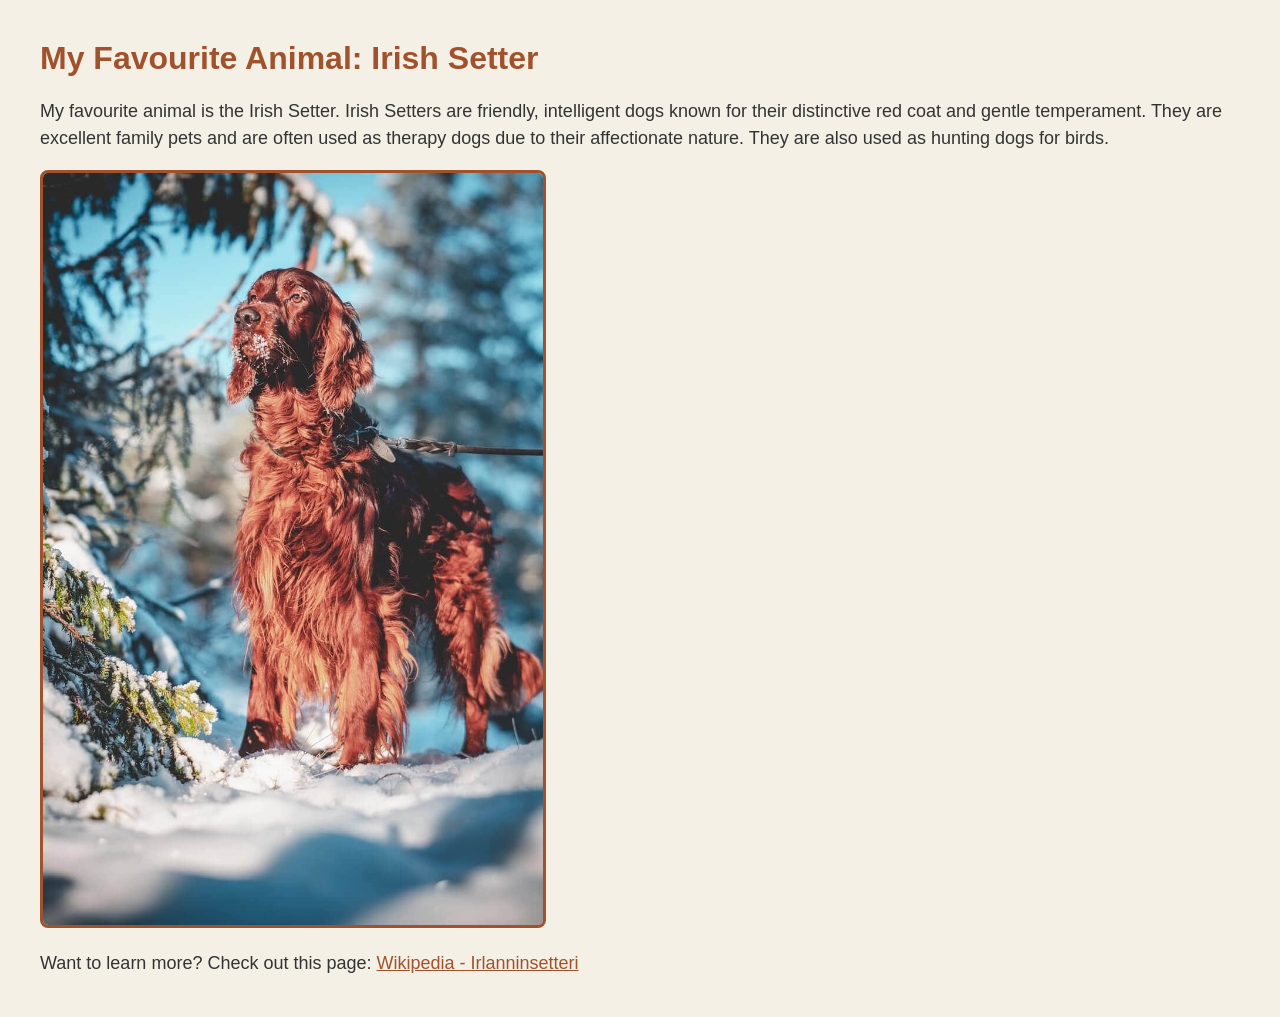
<file: Workshop1/index.html>
<!DOCTYPE html>
<html lang="en">
<head>
    <meta charset="UTF-8">
    <meta name="viewport" content="width=device-width, initial-scale=1.0">
    <title>Irish Setter</title>
    <link rel="stylesheet" href="styles.css"
</head>
<body>

    <h1>My Favourite Animal: Irish Setter</h1>

    <p>
        My favourite animal is the Irish Setter. Irish Setters are friendly, intelligent dogs known for their distinctive red coat and gentle temperament. They are excellent family pets and are often used as therapy dogs due to their affectionate nature. They are also used as hunting dogs for birds.
    </p>

    <img src="Punainen-Irlanninsetteri.jpg" alt="cool picture of said dog" width="500">

    <p>
        Want to learn more? Check out this page:
        <a href="https://fi.wikipedia.org/wiki/Irlanninsetteri" target="_blank">
            Wikipedia - Irlanninsetteri
        </a>
    </p>

</body>
</html>
</file>
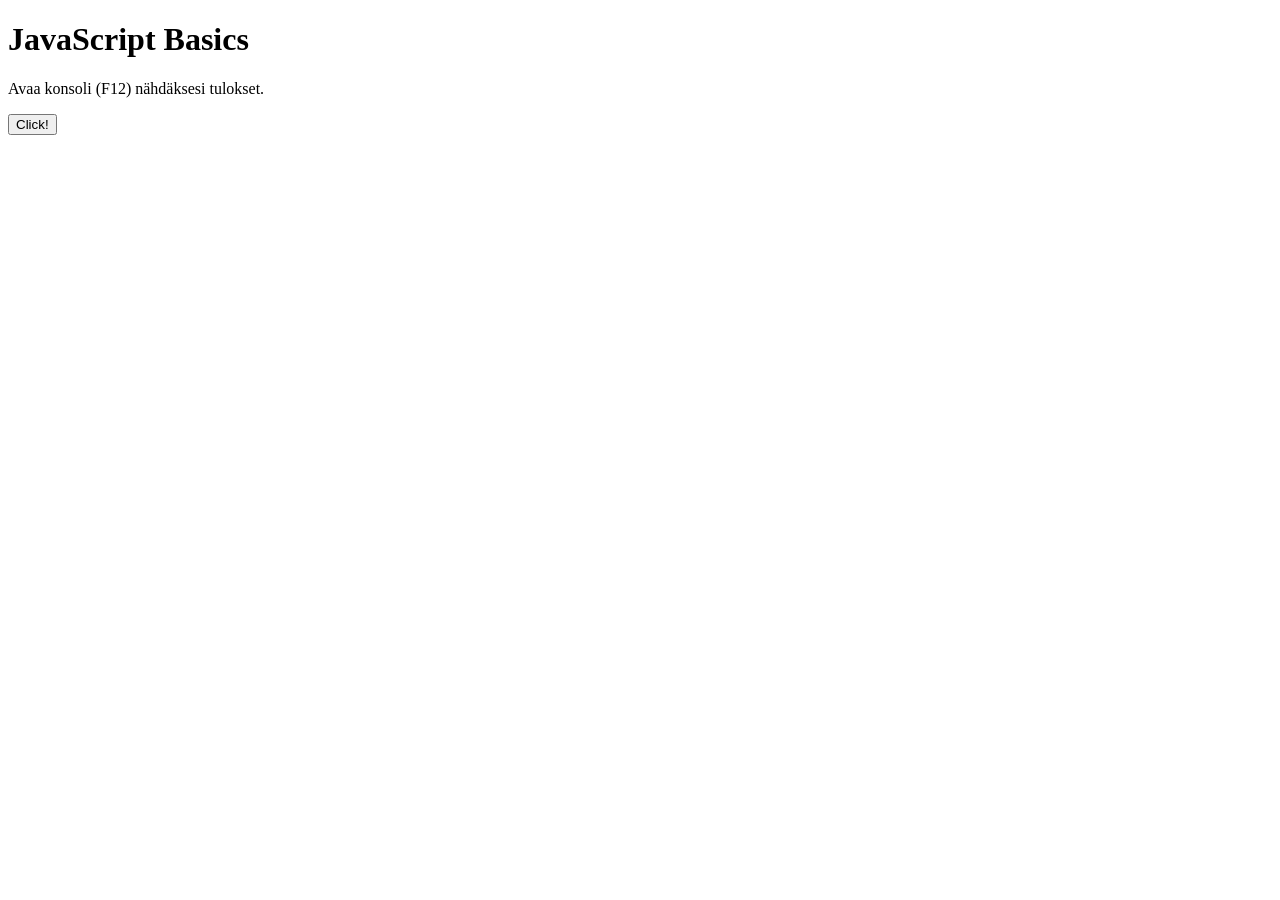
<file: WS02_Javascript_Basics/index.html>
<!DOCTYPE html>
<html lang="en">
<head>
    <meta charset="UTF-8">
    <meta name="viewport" content="width=device-width, initial-scale=1.0">
    <title>Workshop 2 - JavaScript Basics</title>
</head>
<body>
    <h1>JavaScript Basics</h1>
    <p>Avaa konsoli (F12) nähdäksesi tulokset.</p>

    <button id="myButton">Click!</button>
    <script src="js/script.js"></script>
</body>
</html>
</file>
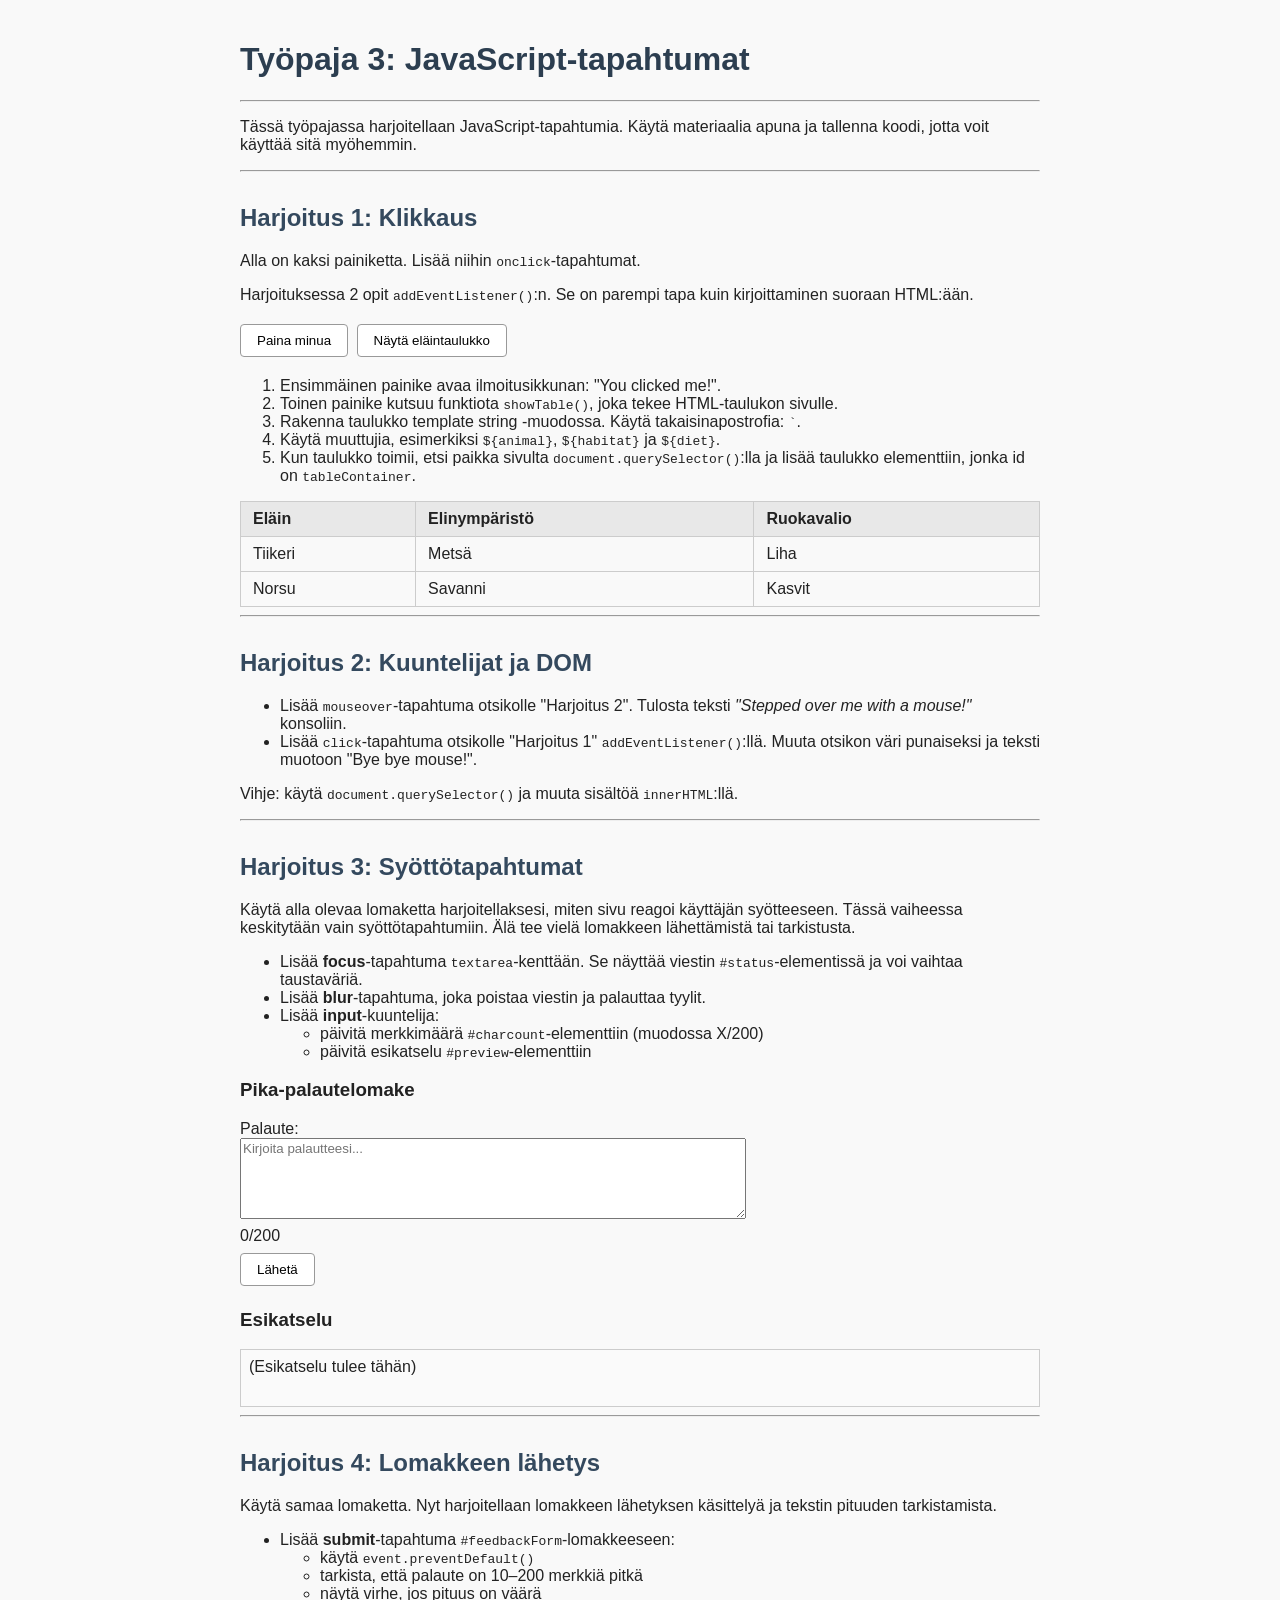
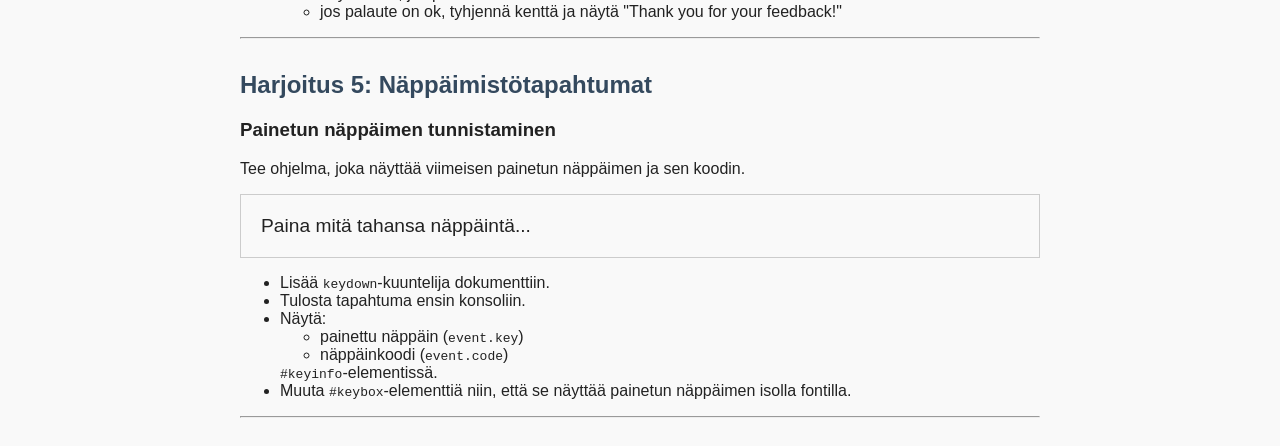
<file: WS03_JS_events/index.html>
<!DOCTYPE html>
<html lang="fi">
<head>
    <meta charset="utf-8">
    <title>Työpaja 3</title>
    <link rel="stylesheet" href="styles.css">
    <script src="script.js" defer></script>
</head>

<body class="ws3">
    <h1>Työpaja 3: JavaScript-tapahtumat</h1>
    <hr>
    <p>
        Tässä työpajassa harjoitellaan JavaScript-tapahtumia.
        Käytä materiaalia apuna ja tallenna koodi, jotta voit käyttää sitä myöhemmin.
    </p>
    <hr>

    <!-- Harjoitus 1 -->
    <h2 id="harjoitus1">Harjoitus 1: Klikkaus</h2>
    <p>Alla on kaksi painiketta. Lisää niihin <code>onclick</code>-tapahtumat.</p>
    <p>Harjoituksessa 2 opit <code>addEventListener()</code>:n. Se on parempi tapa kuin kirjoittaminen suoraan HTML:ään.</p>

    <p>
        <button onclick="alert('You clicked me!')">Paina minua</button>
        <button onclick="showTable()">Näytä eläintaulukko</button>
    </p>

    <div id="tableContainer"></div>

    <ol>
        <li>Ensimmäinen painike avaa ilmoitusikkunan: "You clicked me!".</li>
        <li>Toinen painike kutsuu funktiota <code>showTable()</code>, joka tekee HTML-taulukon sivulle.</li>
        <li>Rakenna taulukko template string -muodossa. Käytä takaisinapostrofia: <code>`</code>.</li>
        <li>Käytä muuttujia, esimerkiksi <code>${animal}</code>, <code>${habitat}</code> ja <code>${diet}</code>.</li>
        <li>Kun taulukko toimii, etsi paikka sivulta <code>document.querySelector()</code>:lla ja lisää taulukko elementtiin, jonka id on <code>tableContainer</code>.</li>
    </ol>

    <table id="example" class="display">
        <thead>
            <tr>
                <th>Eläin</th>
                <th>Elinympäristö</th>
                <th>Ruokavalio</th>
            </tr>
        </thead>
        <tbody>
            <tr>
                <td>Tiikeri</td>
                <td>Metsä</td>
                <td>Liha</td>
            </tr>
            <tr>
                <td>Norsu</td>
                <td>Savanni</td>
                <td>Kasvit</td>
            </tr>
        </tbody>
    </table>

    <hr>

    <!-- Harjoitus 2 -->
    <h2 id="harjoitus2">Harjoitus 2: Kuuntelijat ja DOM</h2>
    <ul>
        <li>Lisää <code>mouseover</code>-tapahtuma otsikolle "Harjoitus 2". Tulosta teksti <em>"Stepped over me with a mouse!"</em> konsoliin.</li>
        <li>Lisää <code>click</code>-tapahtuma otsikolle "Harjoitus 1" <code>addEventListener()</code>:llä. Muuta otsikon väri punaiseksi ja teksti muotoon "Bye bye mouse!".</li>
    </ul>
    <p>Vihje: käytä <code>document.querySelector()</code> ja muuta sisältöä <code>innerHTML</code>:llä.</p>

    <hr>

    <!-- Harjoitus 3 -->
    <h2>Harjoitus 3: Syöttötapahtumat</h2>
    <p>
        Käytä alla olevaa lomaketta harjoitellaksesi, miten sivu reagoi käyttäjän syötteeseen.
        Tässä vaiheessa keskitytään vain syöttötapahtumiin. Älä tee vielä lomakkeen lähettämistä tai tarkistusta.
    </p>

    <ul>
        <li>Lisää <strong>focus</strong>-tapahtuma <code>textarea</code>-kenttään. Se näyttää viestin <code>#status</code>-elementissä ja voi vaihtaa taustaväriä.</li>
        <li>Lisää <strong>blur</strong>-tapahtuma, joka poistaa viestin ja palauttaa tyylit.</li>
        <li>Lisää <strong>input</strong>-kuuntelija:
            <ul>
                <li>päivitä merkkimäärä <code>#charcount</code>-elementtiin (muodossa X/200)</li>
                <li>päivitä esikatselu <code>#preview</code>-elementtiin</li>
            </ul>
        </li>
    </ul>

    <h3>Pika-palautelomake</h3>

    <form id="feedbackForm" novalidate>
        <label for="feedback">Palaute:</label><br>
        <textarea id="feedback" placeholder="Kirjoita palautteesi..." rows="5"></textarea><br>

        <div style="margin: 4px 0;">
            <span id="charcount">0/200</span>
            <span id="status" aria-live="polite" style="margin-left: 8px; color: #666;"></span>
        </div>

        <button id="sendBtn" type="submit">Lähetä</button>
    </form>

    <h3>Esikatselu</h3>
    <div id="preview" style="border: 1px solid #ccc; padding: 8px; min-height: 40px; background: #fafafa;">
        (Esikatselu tulee tähän)
    </div>

    <hr>

    <!-- Harjoitus 4 -->
    <h2>Harjoitus 4: Lomakkeen lähetys</h2>
    <p>
        Käytä samaa lomaketta. Nyt harjoitellaan lomakkeen lähetyksen käsittelyä ja tekstin pituuden tarkistamista.
    </p>

    <ul>
        <li>Lisää <strong>submit</strong>-tapahtuma <code>#feedbackForm</code>-lomakkeeseen:
            <ul>
                <li>käytä <code>event.preventDefault()</code></li>
                <li>tarkista, että palaute on 10–200 merkkiä pitkä</li>
                <li>näytä virhe, jos pituus on väärä</li>
                <li>jos palaute on ok, tyhjennä kenttä ja näytä "Thank you for your feedback!"</li>
            </ul>
        </li>
    </ul>

    <hr>

    <!-- Harjoitus 5 -->
    <h2>Harjoitus 5: Näppäimistötapahtumat</h2>

    <h3>Painetun näppäimen tunnistaminen</h3>

    <p>
        Tee ohjelma, joka näyttää viimeisen painetun näppäimen ja sen koodin.
    </p>

    <div id="keybox" style="padding: 20px; border: 1px solid #ccc; font-size: 1.2em;">
        Paina mitä tahansa näppäintä...
    </div>

    <p id="keyinfo"></p>

    <ul>
        <li>Lisää <code>keydown</code>-kuuntelija dokumenttiin.</li>
        <li>Tulosta tapahtuma ensin konsoliin.</li>
        <li>Näytä:
            <ul>
                <li>painettu näppäin (<code>event.key</code>)</li>
                <li>näppäinkoodi (<code>event.code</code>)</li>
            </ul>
            <code>#keyinfo</code>-elementissä.
        </li>
        <li>
            Muuta <code>#keybox</code>-elementtiä niin, että se näyttää painetun näppäimen isolla fontilla.
        </li>
    </ul>

    <hr>

</body>
</html>
</file>
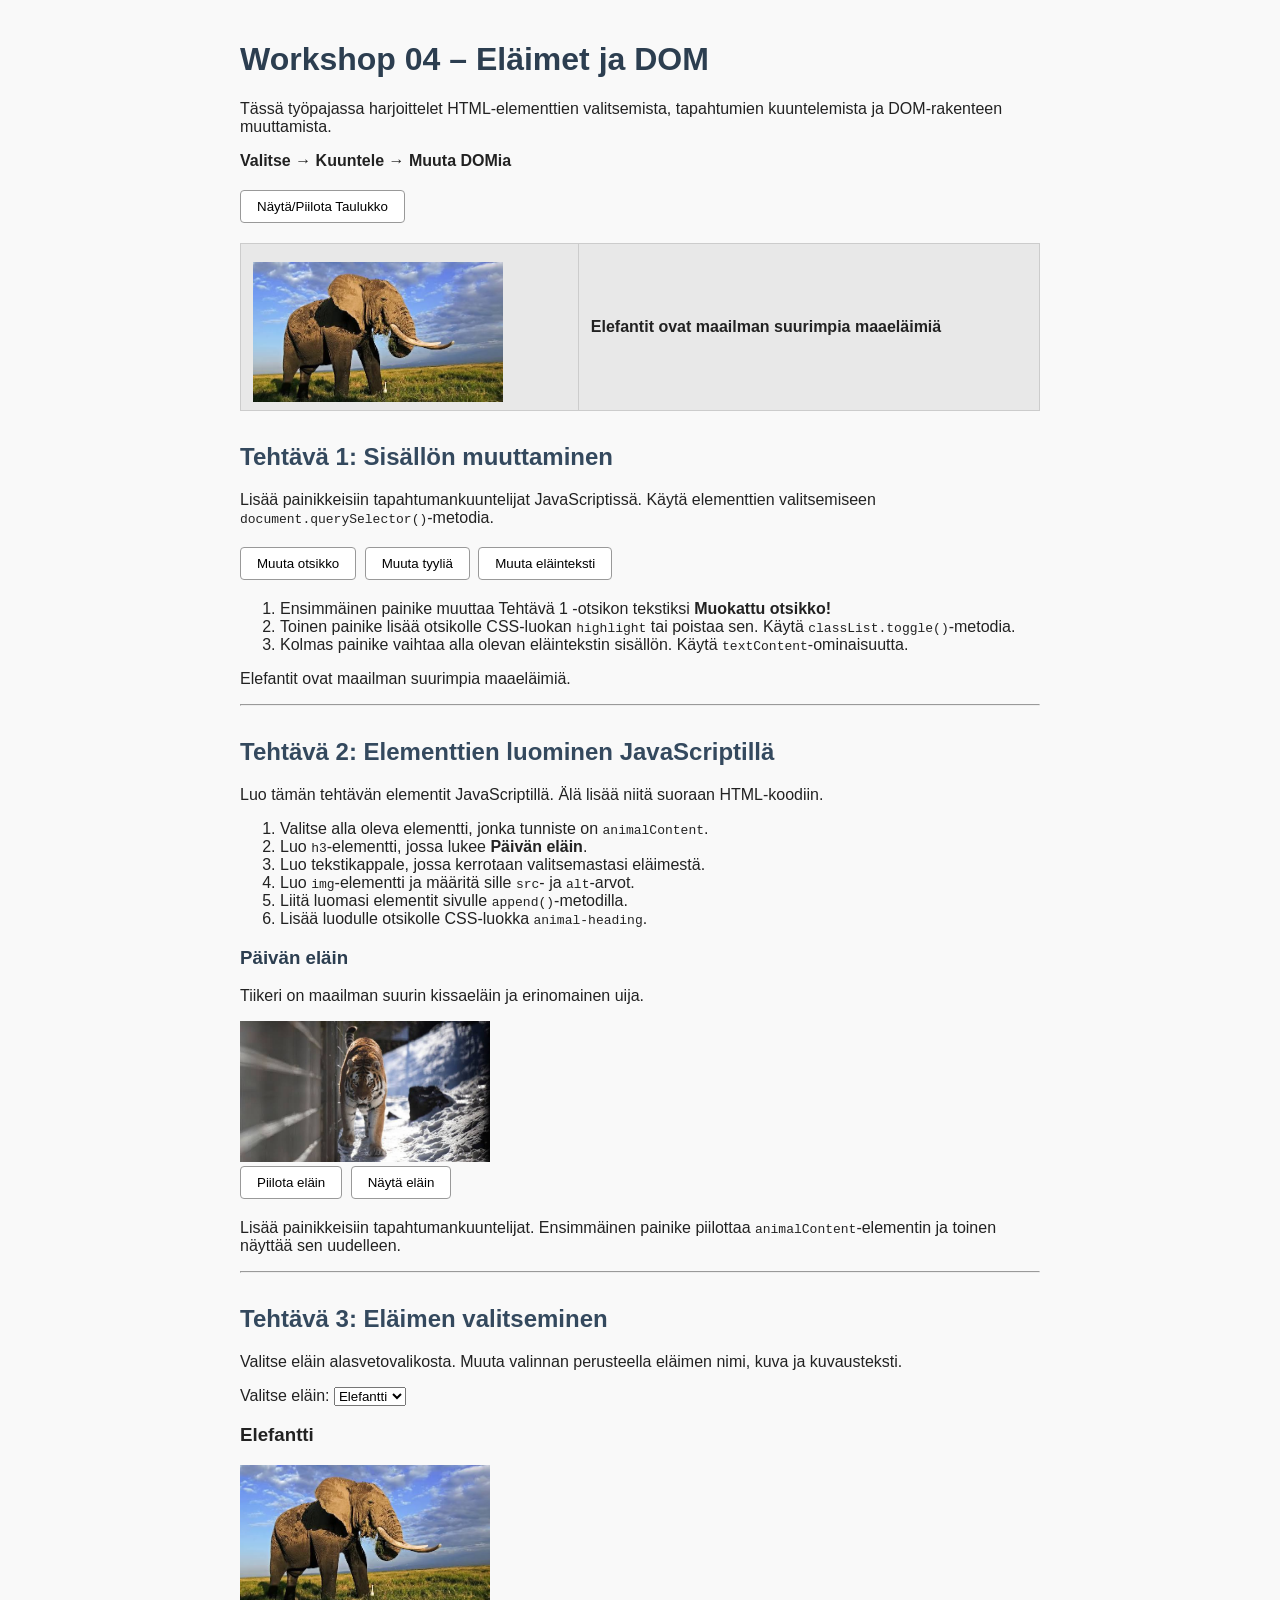
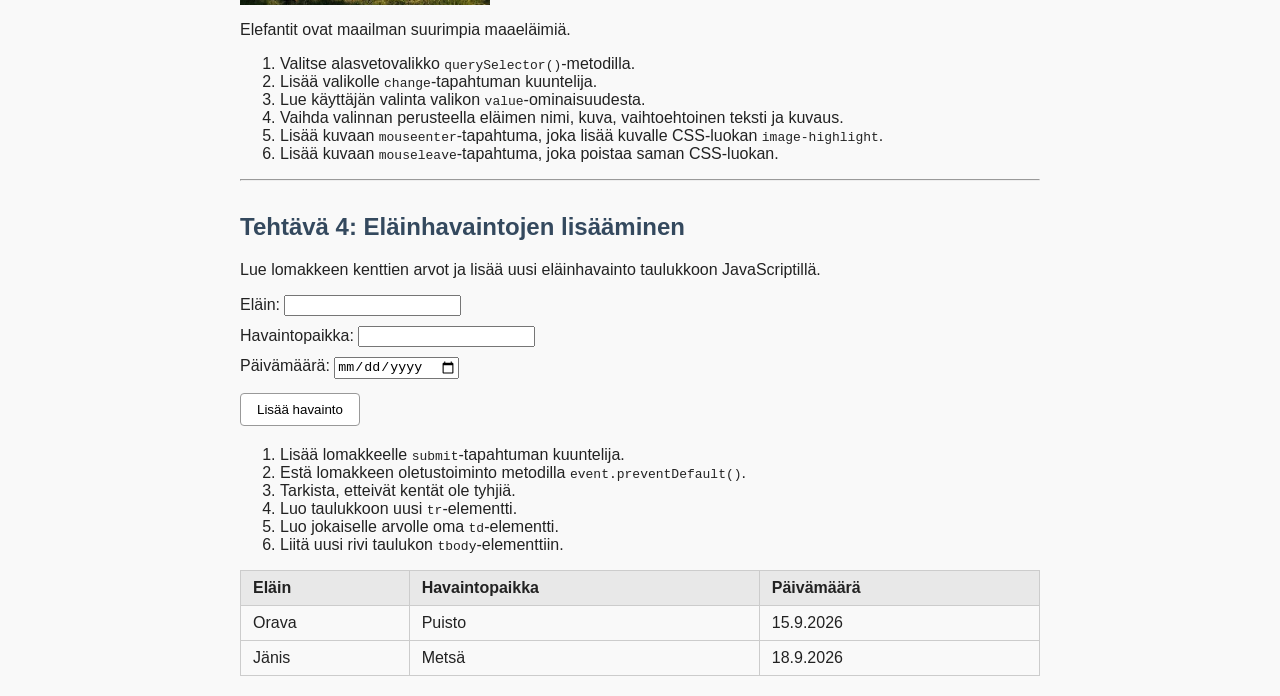
<file: WS04_DOM/index.html>
<!DOCTYPE html>
<html lang="fi">

<head>
    <meta charset="UTF-8">
    <meta name="viewport" content="width=device-width, initial-scale=1.0">

    <title>Workshop 04 – Eläimet ja DOM</title>

    <link rel="stylesheet" href="css/styles.css">
    <script src="js/script.js" defer></script>
</head>

<body>
    <header>
        <h1 id="mainHeading">Workshop 04 – Eläimet ja DOM</h1>

        <p>
            Tässä työpajassa harjoittelet HTML-elementtien valitsemista,
            tapahtumien kuuntelemista ja DOM-rakenteen muuttamista.
        </p>

        <p>
            <strong>Valitse → Kuuntele → Muuta DOMia</strong>
        </p>

        <p>
            <button id="animalButton">Näytä/Piilota Taulukko</button>
        </p>

                        <table id="animalTable">
            <thead>
                <tr>
                    <th><img
                    src="images/norsu.jpg"
                    alt="Elefantti"
                ></th>
                    <th>Elefantit ovat maailman suurimpia maaeläimiä</th>

                </tr>

            </thead>

        </table>


    </header>

    <main>
        <!-- TEHTÄVÄ 1 -->
        <section>
            <h2 id="taskOneHeading">Tehtävä 1: Sisällön muuttaminen</h2>

            <p>
                Lisää painikkeisiin tapahtumankuuntelijat JavaScriptissä.
                Käytä elementtien valitsemiseen
                <code>document.querySelector()</code>-metodia.
            </p>

            <div class="buttons">
                <button id="changeHeadingButton">
                    Muuta otsikko
                </button>

                <button id="changeStyleButton">
                    Muuta tyyliä
                </button>

                <button id="changeTextButton">
                    Muuta eläinteksti
                </button>
            </div>

            <div class="instructions">
                <ol>
                    <li>
                        Ensimmäinen painike muuttaa Tehtävä 1 -otsikon tekstiksi
                        <strong>Muokattu otsikko!</strong>
                    </li>

                    <li>
                        Toinen painike lisää otsikolle CSS-luokan
                        <code>highlight</code> tai poistaa sen.
                        Käytä <code>classList.toggle()</code>-metodia.
                    </li>

                    <li>
                        Kolmas painike vaihtaa alla olevan eläintekstin sisällön.
                        Käytä <code>textContent</code>-ominaisuutta.
                    </li>
                </ol>
            </div>

            <p id="animalText">
                Elefantit ovat maailman suurimpia maaeläimiä.
            </p>
        </section>

        <hr>

        <!-- TEHTÄVÄ 2 -->
        <section>
            <h2>Tehtävä 2: Elementtien luominen JavaScriptillä</h2>

            <p>
                Luo tämän tehtävän elementit JavaScriptillä. Älä lisää niitä
                suoraan HTML-koodiin.
            </p>

            <ol>
                <li>
                    Valitse alla oleva elementti, jonka tunniste on
                    <code>animalContent</code>.
                </li>

                <li>
                    Luo <code>h3</code>-elementti, jossa lukee
                    <strong>Päivän eläin</strong>.
                </li>

                <li>
                    Luo tekstikappale, jossa kerrotaan valitsemastasi eläimestä.
                </li>

                <li>
                    Luo <code>img</code>-elementti ja määritä sille
                    <code>src</code>- ja <code>alt</code>-arvot.
                </li>

                <li>
                    Liitä luomasi elementit sivulle
                    <code>append()</code>-metodilla.
                </li>

                <li>
                    Lisää luodulle otsikolle CSS-luokka
                    <code>animal-heading</code>.
                </li>
            </ol>

            <div id="animalContent"></div>

            <div class="buttons">
                <button id="hideAnimalButton">
                    Piilota eläin
                </button>

                <button id="showAnimalButton">
                    Näytä eläin
                </button>
            </div>

            <p>
                Lisää painikkeisiin tapahtumankuuntelijat. Ensimmäinen painike
                piilottaa <code>animalContent</code>-elementin ja toinen näyttää
                sen uudelleen.
            </p>
        </section>

        <hr>

        <!-- TEHTÄVÄ 3 -->
        <section>
            <h2>Tehtävä 3: Eläimen valitseminen</h2>

            <p>
                Valitse eläin alasvetovalikosta. Muuta valinnan perusteella
                eläimen nimi, kuva ja kuvausteksti.
            </p>

            <label for="animalSelect">Valitse eläin:</label>

            <select id="animalSelect">
                <option value="elephant">Elefantti</option>
                <option value="tiger">Tiikeri</option>
                <option value="penguin">Pingviini</option>
                <option value="panda">Panda</option>
            </select>

            <article id="selectedAnimal">
                <h3 id="animalName">Elefantti</h3>

                <img
                    id="animalImage"
                    src="images/norsu.jpg"
                    alt="Elefantti"
                >

                <p id="animalDescription">
                    Elefantit ovat maailman suurimpia maaeläimiä.
                </p>
            </article>

            <ol>
                <li>
                    Valitse alasvetovalikko
                    <code>querySelector()</code>-metodilla.
                </li>

                <li>
                    Lisää valikolle <code>change</code>-tapahtuman kuuntelija.
                </li>

                <li>
                    Lue käyttäjän valinta valikon
                    <code>value</code>-ominaisuudesta.
                </li>

                <li>
                    Vaihda valinnan perusteella eläimen nimi, kuva,
                    vaihtoehtoinen teksti ja kuvaus.
                </li>

                <li>
                    Lisää kuvaan <code>mouseenter</code>-tapahtuma, joka lisää
                    kuvalle CSS-luokan <code>image-highlight</code>.
                </li>

                <li>
                    Lisää kuvaan <code>mouseleave</code>-tapahtuma, joka poistaa
                    saman CSS-luokan.
                </li>
            </ol>
        </section>

        <hr>

        <!-- TEHTÄVÄ 4 -->
        <section>
            <h2>Tehtävä 4: Eläinhavaintojen lisääminen</h2>

            <p>
                Lue lomakkeen kenttien arvot ja lisää uusi eläinhavainto
                taulukkoon JavaScriptillä.
            </p>

            <form id="animalForm">
                <div>
                    <label for="observationAnimal">Eläin:</label>

                    <input
                        type="text"
                        id="observationAnimal"
                        name="observationAnimal"
                    >
                </div>

                <div>
                    <label for="observationLocation">Havaintopaikka:</label>

                    <input
                        type="text"
                        id="observationLocation"
                        name="observationLocation"
                    >
                </div>

                <div>
                    <label for="observationDate">Päivämäärä:</label>

                    <input
                        type="date"
                        id="observationDate"
                        name="observationDate"
                    >
                </div>

                <button type="submit">
                    Lisää havainto
                </button>
            </form>

            <ol>
                <li>
                    Lisää lomakkeelle <code>submit</code>-tapahtuman kuuntelija.
                </li>

                <li>
                    Estä lomakkeen oletustoiminto metodilla
                    <code>event.preventDefault()</code>.
                </li>

                <li>
                    Tarkista, etteivät kentät ole tyhjiä.
                </li>

                <li>
                    Luo taulukkoon uusi <code>tr</code>-elementti.
                </li>

                <li>
                    Luo jokaiselle arvolle oma <code>td</code>-elementti.
                </li>

                <li>
                    Liitä uusi rivi taulukon <code>tbody</code>-elementtiin.
                </li>
            </ol>

            <table id="observationTable">
                <thead>
                    <tr>
                        <th>Eläin</th>
                        <th>Havaintopaikka</th>
                        <th>Päivämäärä</th>
                    </tr>
                </thead>

                <tbody id="observationTableBody">
                    <tr>
                        <td>Orava</td>
                        <td>Puisto</td>
                        <td>15.9.2026</td>
                    </tr>

                    <tr>
                        <td>Jänis</td>
                        <td>Metsä</td>
                        <td>18.9.2026</td>
                    </tr>
                </tbody>
            </table>
        </section>
    </main>
</body>

</html>
</file>
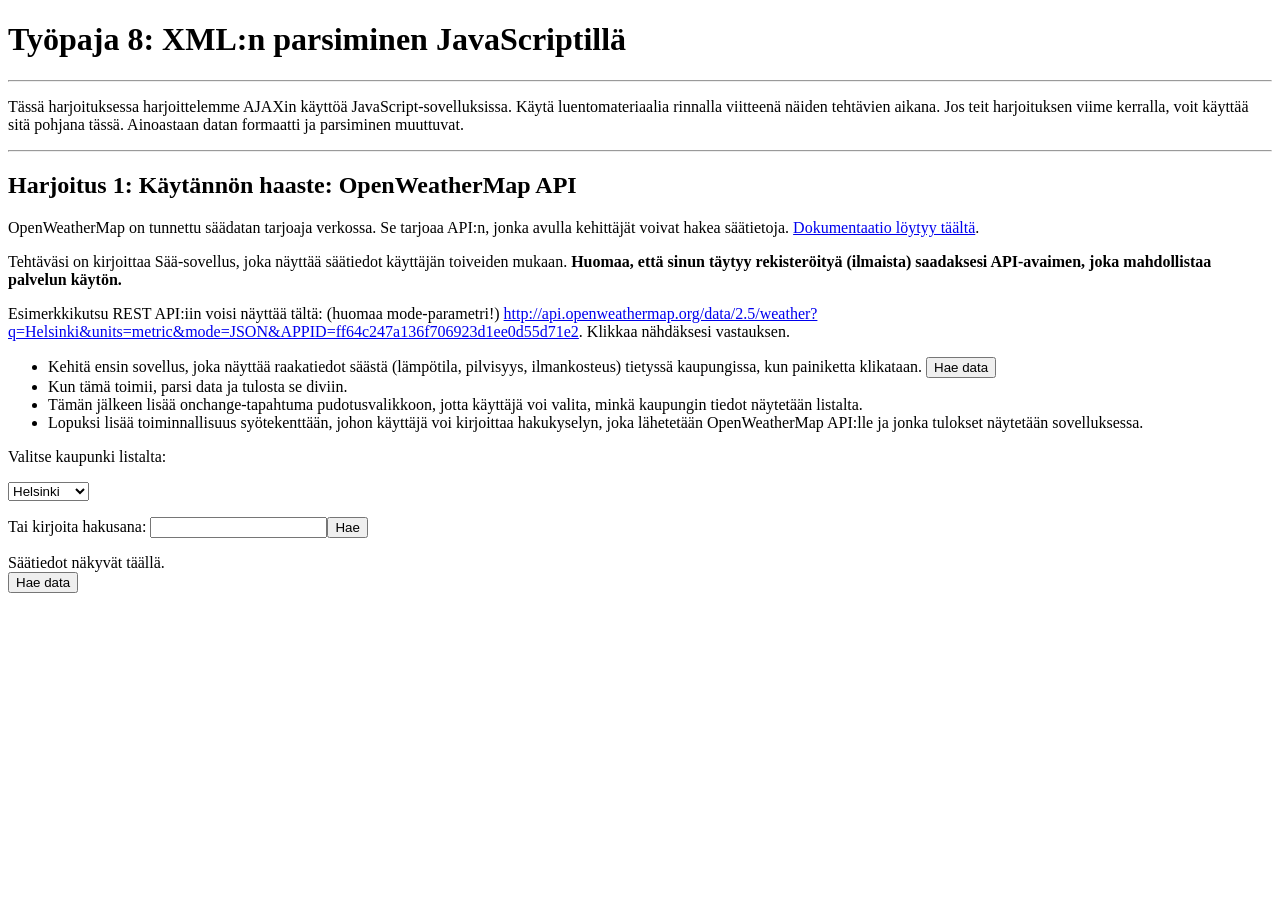
<file: WS08_XML/index.html>
<!DOCTYPE html>
<HTML lang="fi">

<head>
    <meta charset="utf-8">
    <title>Työpaja 8</title>
     <!--This is a comment. Comments are not displayed in the browser-->
    <!--defer odottaa, että HTML on luettu ennen JavaScriptin suorittamista.-->
    <script src="js/script.js" defer></script>
</head>

<body class="ws8">
    <h1>Työpaja 8: XML:n parsiminen JavaScriptillä</h1>
    <hr />
    <p>Tässä harjoituksessa harjoittelemme AJAXin käyttöä JavaScript-sovelluksissa. Käytä luentomateriaalia rinnalla
        viitteenä näiden tehtävien aikana. Jos teit harjoituksen viime kerralla, voit käyttää sitä pohjana tässä.
        Ainoastaan datan formaatti ja parsiminen muuttuvat.</p>

    <hr />
    <h2>Harjoitus 1: Käytännön haaste: OpenWeatherMap API</h2>

    <p>OpenWeatherMap on tunnettu säädatan tarjoaja verkossa. Se tarjoaa API:n, jonka avulla kehittäjät voivat hakea
        säätietoja. <a href="https://openweathermap.org/api">Dokumentaatio löytyy täältä</a>.</p>
    <p>Tehtäväsi on kirjoittaa Sää-sovellus, joka näyttää säätiedot käyttäjän toiveiden mukaan. <b>Huomaa, että sinun
            täytyy rekisteröityä (ilmaista) saadaksesi API-avaimen, joka mahdollistaa palvelun käytön.</b></p>

    <p>Esimerkkikutsu REST API:iin voisi näyttää tältä: (huomaa mode-parametri!) <a
            href="http://api.openweathermap.org/data/2.5/weather?q=Helsinki&units=metric&mode=xml&APPID=ff64c247a136f706923d1ee0d55d71e2">http://api.openweathermap.org/data/2.5/weather?q=Helsinki&units=metric&mode=JSON&APPID=ff64c247a136f706923d1ee0d55d71e2</a>.
        Klikkaa nähdäksesi vastauksen.</p>
    <ul>
        <li>Kehitä ensin sovellus, joka näyttää raakatiedot säästä (lämpötila, pilvisyys, ilmankosteus) tietyssä
            kaupungissa, kun painiketta klikataan. <button>Hae data</button></li>
        <li>Kun tämä toimii, parsi data ja tulosta se diviin.</li>
        <li>Tämän jälkeen lisää onchange-tapahtuma pudotusvalikkoon, jotta käyttäjä voi valita, minkä kaupungin tiedot
            näytetään listalta.</li>
        <li>Lopuksi lisää toiminnallisuus syötekenttään, johon käyttäjä voi kirjoittaa hakukyselyn, joka lähetetään
            OpenWeatherMap API:lle ja jonka tulokset näytetään sovelluksessa.</li>
    </ul>
    <p>Valitse kaupunki listalta:</p>
    <select name="mySelect" id="city" onchange="">
        <option value="Helsinki">Helsinki</option>
        <option value="Stockholm">Tukholma</option>
        <option value="Rome">Rooma</option>
        <option value="New York">New York</option>
    </select>
    <p>Tai kirjoita hakusana: <input id="citysearch" /><button id="search">Hae</button></p>
    <div id="weatherdata">Säätiedot näkyvät täällä.</div>

    <!--This is a comment. Comments are not displayed in the browser-->
    <button id="fetchWeather">Hae data</button>

</body>

</html>
</file>
<file: Workshop1/styles.css>
body {
    font-family: Arial, sans-serif;
    background-color: #f5f0e6;
    color: #333;
    margin: 40px;
}

h1 {
    color: #a0522d;
}

p {
    font-size: 18px;
    line-height: 1.5;
}

img {
    border: 3px solid #a0522d;
    border-radius: 8px;
}

a {
    color: #a0522d;
}
</file>
<file: WS03_JS_events/styles.css>
/* Perustyylit sivulle */
body.ws3 {
    font-family: Arial, sans-serif;
    max-width: 800px;
    margin: 0 auto;
    padding: 20px;
    color: #222;
    background-color: #f9f9f9;
}

h1 {
    color: #2c3e50;
}

h2 {
    color: #34495e;
    margin-top: 2rem;
}

table.display {
    border-collapse: collapse;
    width: 100%;
    margin-top: 1rem;
}

table.display th,
table.display td {
    border: 1px solid #ccc;
    padding: 8px 12px;
    text-align: left;
}

table.display th {
    background-color: #e8e8e8;
}

button {
    padding: 8px 16px;
    margin: 4px 4px 4px 0;
    cursor: pointer;
    border: 1px solid #999;
    border-radius: 4px;
    background-color: #fff;
}

button:hover {
    background-color: #eee;
}

textarea {
    width: 100%;
    max-width: 500px;
    font-family: inherit;
}
</file>
<file: WS04_DOM/css/styles.css>
body {
    font-family: Arial, sans-serif;
    max-width: 800px;
    margin: 0 auto;
    padding: 20px;
    color: #222;
    background-color: #f9f9f9;
}

h1 {
    color: #2c3e50;
}

h2 {
    color: #34495e;
    margin-top: 2rem;
}

table {
    border-collapse: collapse;
    width: 100%;
    margin-top: 1rem;
}

th, td {
    border: 1px solid #ccc;
    padding: 8px 12px;
    text-align: left;
}

th {
    background-color: #e8e8e8;
}

button {
    padding: 8px 16px;
    margin: 4px 4px 4px 0;
    cursor: pointer;
    border: 1px solid #999;
    border-radius: 4px;
    background-color: #fff;
}

button:hover {
    background-color: #eee;
}

img {
    max-width: 250px;
    display: block;
    margin-top: 10px;
}

.hidden {
    display: none;
}

.highlight {
    background-color: yellow;
}

.animal-heading {
    color: #2c3e50;
}

.image-highlight {
    border: 3px solid orange;
}

form div {
    margin-bottom: 10px;
}
</file>
